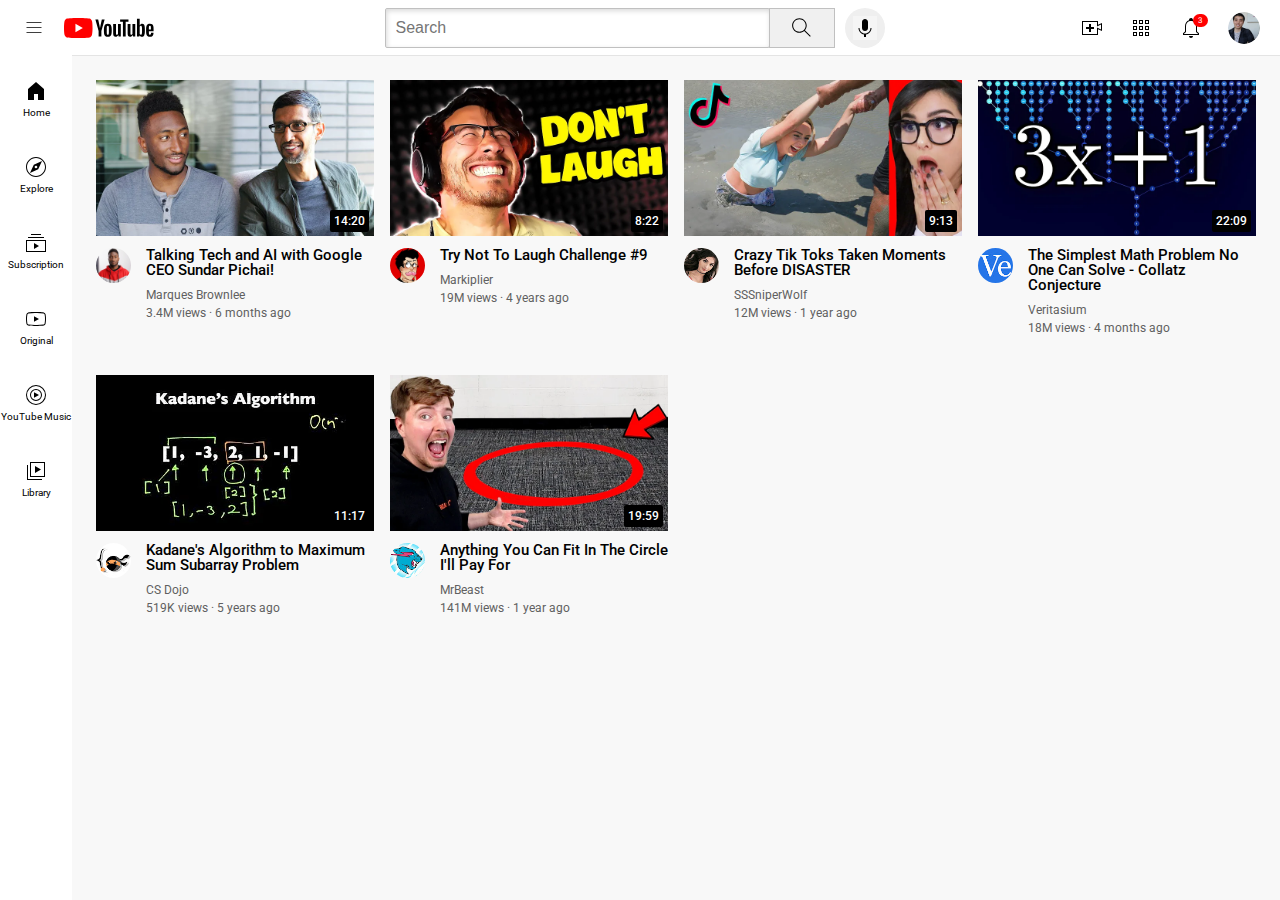
<file: index.html>
<!DOCTYPE html>
<html>
  <head>
    <title>YouTube Clone</title>

    <link rel="preconnect" href="https://fonts.googleapis.com">
    <link rel="preconnect" href="https://fonts.gstatic.com" crossorigin>
    <link href="https://fonts.googleapis.com/css2?family=Roboto:ital,wght@0,100..900;1,100..900&display=swap" rel="stylesheet">
  
    <link rel="stylesheet" href="style/general.css">
    <link rel="stylesheet" href="style/video.css">
    <link rel="stylesheet" href="style/header.css">
    <link rel="stylesheet" href="style/sidebar.css">
  </head>
  <body>
    <header></header>
     
      <header class="header">

        <div class="left-section">
             <img class="hamburger-menu" src="icons/hamburger-menu.svg" alt="">
             <img class="youtube-logo" src="icons/youtube-logo.svg" alt="">
        </div>

        <div class="middle-section">
          <!-- Search Bar -->
          <!-- Input is used to make search bar -->
          <input class="search-bar" type="text" placeholder="Search">
          
          <button class="search-button" >
            <img class="search-icon" src="icons/search.svg" alt="">
            <div class="tooltip">Search</div>
          </button>

          <button class="voice-search-button">
            <img class="voice-icon" src="icons/voice-search-icon.svg" alt="">
            <div class="tooltip">Search with your voice</div>
          </button>

        </div>

        <div class="right-section">
            <div class="upload-icon-container">
              <img class="upload-icon" src="icons/upload.svg" alt="">
              <div class="tooltip">Create</div>
            </div>
            
            <div class="youtube-apps-icon-container">
              <img class="youtube-apps-icon" src="icons/youtube-apps.svg" alt="">
              <div class="tooltip">Google Apps</div>
            </div>
            
            <div class="notifications-icon-container">
              <img class="notifications-icon" src="icons/notifications.svg" alt="">
              <div class="notifications-count">3</div>
              <div class="tooltip">Notifications</div>
            </div>
            <img class="channel-7-pic" src="channel-picture/channel-7.jpeg" alt="">
        </div>

      </header>

      <!--sidebar-->
      <nav class="sidebar">
          <div class="sidebar-link">
            <img src="icons/home.svg" alt="">
            <div>Home</div>
          </div>
          <div class="sidebar-link">
            <img src="icons/explore.svg" alt="">
            <div>Explore</div>
          </div>
          <div class="sidebar-link">
            <img src="icons/subscriptions.svg" alt="">
            <div>Subscription</div>
          </div>
          <div class="sidebar-link">
            <img src="icons/originals.svg" alt="">
            <div>Original</div>
          </div>
          <div class="sidebar-link">
            <img src="icons/youtube-music.svg" alt="">
            <div>YouTube Music</div>
          </div>
          <div class="sidebar-link">
            <img src="icons/library.svg" alt="">
            <div>Library</div>
          </div>
        </nav>
      
      <main>
      <section class="video-grid">
          
         <!-- 1st div container  -->
          <div class="video-preview">
            <div class="thumbnail-row">
                <a href="https://www.youtube.com/watch?v=n2RNcPRtAiY" target="_blank" class="video-title-link">
                    <img class="thumbnail" src="thumbnails/thumbnail-1.webp" alt="Video Thumbnail">
                </a>
                <div class="video-time">14:20</div>
            </div>
        
            <div class="video-info-grid">
                <div class="channel-picture">
                    <div class="profile-picture-container">
                        <a href="https://www.youtube.com/@mkbhd" target="_blank">
                            <img class="profile-picture" src="channel-picture/channel-profile1.jpg" alt="Channel Profile Picture">
                        </a>
                        <div class="channel-tooltip">
                            <img class="channel-tooltip-picture" src="channel-picture/channel-profile1.jpg" alt="Channel Tooltip Picture">
                            <div>
                                <div class="channel-tooltip-name">Marques Brownlee</div>
                                <div class="channel-tooltip-stats">15M subscribers</div>
                            </div>
                        </div>
                    </div>
                </div>
        
                <div class="video-info">
                    <a href="https://www.youtube.com/watch?v=n2RNcPRtAiY" target="_blank" class="video-title-link">
                        <p class="video-title">Talking Tech and AI with Google CEO Sundar Pichai!</p>
                    </a>
                    <p class="video-author">Marques Brownlee</p>
                    <p class="video-stats">3.4M views &#183; 6 months ago</p>
                </div>
            </div>
        </div>
        
        
  
            <!-- 2nd div container  -->
            <div class="video-preview">
              <div class="thumbnail-row">
                  <a href="https://www.youtube.com/watch?v=mP0RAo9SKZk" target="_blank" class="video-title-link">
                      <img class="thumbnail" src="thumbnails/thumbnail-2.webp" alt="Video Thumbnail">
                  </a>
                  <div class="video-time">8:22</div>
              </div>
          
  
  
              <div class="video-info-grid">
                <div class="channel-picture">
                  <div class="profile-picture-container">
                    <a href="https://youtube.com/c/markiplier" target="_blank">
                      <img class="profile-picture" src="channel-picture/ch-profile2.jpg">
                    </a>
                    <div class="channel-tooltip">
                      <img class="channel-tooltip-picture" src="channel-picture/ch-profile2.jpg">
                      <div>
                        <div class="channel-tooltip-name">
                          Markiplier
                        </div>
                        <div class="channel-tooltip-stats">
                          30M subscribers
                        </div>
                      </div>
                    </div>
                  </div>
                </div>
                  <div class="video-info">
                      <a href="https://www.youtube.com/watch?v=mP0RAo9SKZk" target="_blank" class="video-title-link">
                          <p class="video-title">Try Not To Laugh Challenge #9</p>
                      </a>
                      <p class="video-author">Markiplier</p>
                      <p class="video-stats">19M views &#183; 4 years ago</p>
                  </div>
              </div>
          </div>
          
  
            <!-- 3rd div container  -->
            <div class="video-preview">
              <div class="thumbnail-row">
                  <a href="https://www.youtube.com/watch?v=FgjPQQeTh1w" target="_blank" class="video-title-link">
                      <img class="thumbnail" src="thumbnails/thumbnail-3.webp" alt="Crazy Tik Toks Thumbnail">
                  </a>
                  <div class="video-time">9:13</div>
              </div>
          
              <div class="video-info-grid">
                  <div class="channel-picture">
                      <div class="profile-picture-container">
                          <a href="https://youtube.com/c/SSSniperWolf" target="_blank">
                              <img class="profile-picture" src="channel-picture/channel-3.jpeg" alt="SSSniperWolf Profile Picture">
                          </a>
                          <div class="channel-tooltip">
                              <img class="channel-tooltip-picture" src="channel-picture/channel-3.jpeg" alt="SSSniperWolf Profile Tooltip">
                              <div>
                                  <div class="channel-tooltip-name">SSSniperWolf</div>
                                  <div class="channel-tooltip-stats">31M subscribers</div>
                              </div>
                          </div>
                      </div>
                  </div>
          
                  <div class="video-info">
                      <a href="https://www.youtube.com/watch?v=FgjPQQeTh1w" target="_blank" class="video-title-link">
                          <p class="video-title">Crazy Tik Toks Taken Moments Before DISASTER</p>
                      </a>
                      <p class="video-author">SSSniperWolf</p>
                      <p class="video-stats">12M views &#183; 1 year ago</p>
                  </div>
              </div>
          </div>
          
  
          <!-- 4th div container  -->
          <div class="video-preview">
  
          <div class="thumbnail-row">
          <a href="https://www.youtube.com/watch?v=094y1Z2wpJg" target="_blank" class="video-title-link">
            <img class="thumbnail" src="thumbnails/thumbnail-4.webp">
          </a>
          <div class="video-time">22:09</div>
          </div>
  
          <div class="video-info-grid">
            <div class="channel-picture">
              <div class="profile-picture-container">
                <a href="https://youtube.com/c/veritasium" target="_blank">
                  <img class="profile-picture" src="channel-picture/channel-4.jpeg">
                </a>
                <div class="channel-tooltip">
                  <img class="channel-tooltip-picture" src="channel-picture/channel-4.jpeg">
                  <div>
                    <div class="channel-tooltip-name">
                      veritasium
                    </div>
                    <div class="channel-tooltip-stats">
                      11.5M subscribers
                    </div>
                  </div>
                </div>
              </div>
            </div>
  
          <div class="video-info">
            <a href="https://www.youtube.com/watch?v=094y1Z2wpJg" target="_blank" class="video-title-link">
          <p class="video-title">
          The Simplest Math Problem No One Can Solve - Collatz Conjecture
          </p>
            </a>
          <p class="video-author">
            Veritasium
          </p>
      
          <p class="video-stats">
          18M views &#183; 4 months ago
          </p>
          </div>
          </div>
          </div>
  
          <!-- 5th div container  -->
          <div class="video-preview">
  
          <div class="thumbnail-row">
          <a href="https://www.youtube.com/watch?v=86CQq3pKSUw" target="_blank" class="video-title-link">
            <img class="thumbnail" src="thumbnails/thumbnail-5.webp">
          </a>
          <div class="video-time">11:17</div>
          </div>
  
  
          <div class="video-info-grid">
            <div class="channel-picture">
              <div class="profile-picture-container">
                <a href="https://youtube.com/c/CSDojo" target="_blank">
                  <img class="profile-picture" src="channel-picture/channel-5.jpeg">
                </a>
                <div class="channel-tooltip">
                  <img class="channel-tooltip-picture" src="channel-picture/channel-5.jpeg">
                  <div>
                    <div class="channel-tooltip-name">
                      CS Dojo
                    </div>
                    <div class="channel-tooltip-stats">
                      1.79M subscribers
                    </div>
                  </div>
                </div>
              </div>
            </div>
  
          <div class="video-info">
            <a href="https://www.youtube.com/watch?v=86CQq3pKSUw" target="_blank" class="video-title-link">
            <p class="video-title">
              Kadane's Algorithm to Maximum Sum Subarray Problem
            </p>
            </a>
      
            <p class="video-author">
              CS Dojo
            </p>
      
            <p class="video-stats">
              519K views &#183; 5 years ago
            </p>
            </div>
            </div>
            </div>
  
            <!-- 6th div container  -->
            <div class="video-preview">
  
            <div class="thumbnail-row">
              <a href="https://www.youtube.com/watch?v=yXWw0_UfSFg" target="_blank" class="video-title-link">
                <img class="thumbnail" src="thumbnails/thumbnail-6.webp">
              </a>
            <div class="video-time">19:59</div>
            </div>
  
            <div class="video-info-grid">
              <div class="channel-picture">
                <div class="profile-picture-container">
                  <a href="https://youtube.com/c/MrBeast6000" target="_blank">
                    <img class="profile-picture" src="channel-picture/channel-6.jpeg">
                  </a>
                  <div class="channel-tooltip">
                    <img class="channel-tooltip-picture" src="channel-picture/channel-6.jpeg">
                    <div>
                      <div class="channel-tooltip-name">
                        MrBeast
                      </div>
                      <div class="channel-tooltip-stats">
                        90.6M subscribers
                      </div>
                    </div>
                  </div>
                </div>
              </div>
  
            <div class="video-info">
              <a href="https://www.youtube.com/watch?v=yXWw0_UfSFg" target="_blank" class="video-title-link">
            <p class="video-title">
              Anything You Can Fit In The Circle 
              I'll Pay For
            </p>
              </a>
  
            <p class="video-author">
            MrBeast
            </p>
  
            <p class="video-stats">
            141M views &#183; 1 year ago
            </p>
          </div>
          </div>
          </div>
      </section>
    </main>
  </body>
</html>
</file>
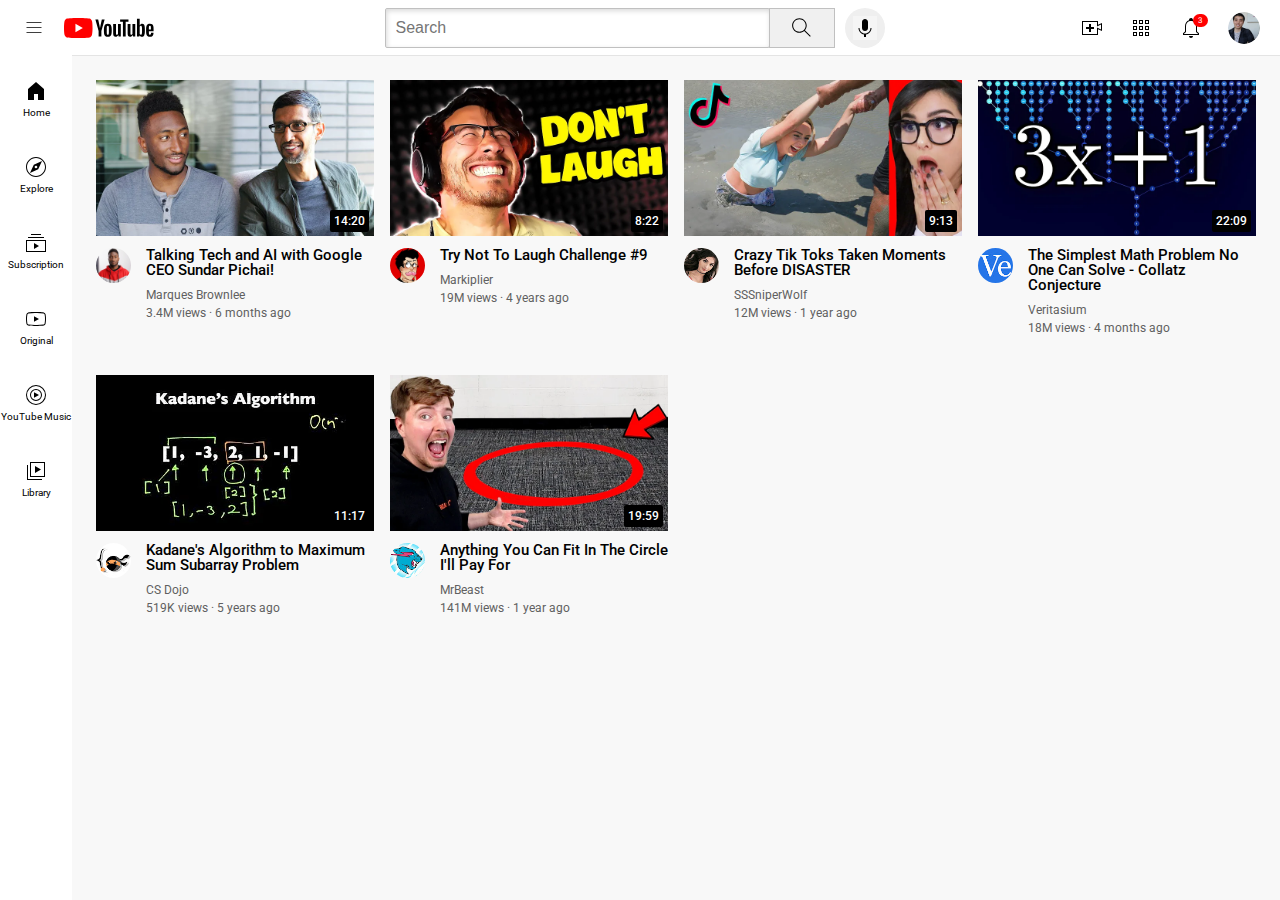
<file: youtube.html>
<!DOCTYPE html>
<html>
  <head>
    <title>YouTube Clone</title>

    <link rel="preconnect" href="https://fonts.googleapis.com">
    <link rel="preconnect" href="https://fonts.gstatic.com" crossorigin>
    <link href="https://fonts.googleapis.com/css2?family=Roboto:ital,wght@0,100..900;1,100..900&display=swap" rel="stylesheet">
  
    <link rel="stylesheet" href="style/general.css">
    <link rel="stylesheet" href="style/video.css">
    <link rel="stylesheet" href="style/header.css">
    <link rel="stylesheet" href="style/sidebar.css">
  </head>
  <body>
    <header></header>
     
      <header class="header">

        <div class="left-section">
             <img class="hamburger-menu" src="icons/hamburger-menu.svg" alt="">
             <img class="youtube-logo" src="icons/youtube-logo.svg" alt="">
        </div>

        <div class="middle-section">
          <!-- Search Bar -->
          <!-- Input is used to make search bar -->
          <input class="search-bar" type="text" placeholder="Search">
          
          <button class="search-button" >
            <img class="search-icon" src="icons/search.svg" alt="">
            <div class="tooltip">Search</div>
          </button>

          <button class="voice-search-button">
            <img class="voice-icon" src="icons/voice-search-icon.svg" alt="">
            <div class="tooltip">Search with your voice</div>
          </button>

        </div>

        <div class="right-section">
            <div class="upload-icon-container">
              <img class="upload-icon" src="icons/upload.svg" alt="">
              <div class="tooltip">Create</div>
            </div>
            
            <div class="youtube-apps-icon-container">
              <img class="youtube-apps-icon" src="icons/youtube-apps.svg" alt="">
              <div class="tooltip">Google Apps</div>
            </div>
            
            <div class="notifications-icon-container">
              <img class="notifications-icon" src="icons/notifications.svg" alt="">
              <div class="notifications-count">3</div>
              <div class="tooltip">Notifications</div>
            </div>
            <img class="channel-7-pic" src="channel-picture/channel-7.jpeg" alt="">
        </div>

      </header>

      <!--sidebar-->
      <nav class="sidebar">
          <div class="sidebar-link">
            <img src="icons/home.svg" alt="">
            <div>Home</div>
          </div>
          <div class="sidebar-link">
            <img src="icons/explore.svg" alt="">
            <div>Explore</div>
          </div>
          <div class="sidebar-link">
            <img src="icons/subscriptions.svg" alt="">
            <div>Subscription</div>
          </div>
          <div class="sidebar-link">
            <img src="icons/originals.svg" alt="">
            <div>Original</div>
          </div>
          <div class="sidebar-link">
            <img src="icons/youtube-music.svg" alt="">
            <div>YouTube Music</div>
          </div>
          <div class="sidebar-link">
            <img src="icons/library.svg" alt="">
            <div>Library</div>
          </div>
        </nav>
      
      <main>
      <section class="video-grid">
          
         <!-- 1st div container  -->
          <div class="video-preview">
            <div class="thumbnail-row">
                <a href="https://www.youtube.com/watch?v=n2RNcPRtAiY" target="_blank" class="video-title-link">
                    <img class="thumbnail" src="thumbnails/thumbnail-1.webp" alt="Video Thumbnail">
                </a>
                <div class="video-time">14:20</div>
            </div>
        
            <div class="video-info-grid">
                <div class="channel-picture">
                    <div class="profile-picture-container">
                        <a href="https://www.youtube.com/@mkbhd" target="_blank">
                            <img class="profile-picture" src="channel-picture/channel-profile1.jpg" alt="Channel Profile Picture">
                        </a>
                        <div class="channel-tooltip">
                            <img class="channel-tooltip-picture" src="channel-picture/channel-profile1.jpg" alt="Channel Tooltip Picture">
                            <div>
                                <div class="channel-tooltip-name">Marques Brownlee</div>
                                <div class="channel-tooltip-stats">15M subscribers</div>
                            </div>
                        </div>
                    </div>
                </div>
        
                <div class="video-info">
                    <a href="https://www.youtube.com/watch?v=n2RNcPRtAiY" target="_blank" class="video-title-link">
                        <p class="video-title">Talking Tech and AI with Google CEO Sundar Pichai!</p>
                    </a>
                    <p class="video-author">Marques Brownlee</p>
                    <p class="video-stats">3.4M views &#183; 6 months ago</p>
                </div>
            </div>
        </div>
        
        
  
            <!-- 2nd div container  -->
            <div class="video-preview">
              <div class="thumbnail-row">
                  <a href="https://www.youtube.com/watch?v=mP0RAo9SKZk" target="_blank" class="video-title-link">
                      <img class="thumbnail" src="thumbnails/thumbnail-2.webp" alt="Video Thumbnail">
                  </a>
                  <div class="video-time">8:22</div>
              </div>
          
  
  
              <div class="video-info-grid">
                <div class="channel-picture">
                  <div class="profile-picture-container">
                    <a href="https://youtube.com/c/markiplier" target="_blank">
                      <img class="profile-picture" src="channel-picture/ch-profile2.jpg">
                    </a>
                    <div class="channel-tooltip">
                      <img class="channel-tooltip-picture" src="channel-picture/ch-profile2.jpg">
                      <div>
                        <div class="channel-tooltip-name">
                          Markiplier
                        </div>
                        <div class="channel-tooltip-stats">
                          30M subscribers
                        </div>
                      </div>
                    </div>
                  </div>
                </div>
                  <div class="video-info">
                      <a href="https://www.youtube.com/watch?v=mP0RAo9SKZk" target="_blank" class="video-title-link">
                          <p class="video-title">Try Not To Laugh Challenge #9</p>
                      </a>
                      <p class="video-author">Markiplier</p>
                      <p class="video-stats">19M views &#183; 4 years ago</p>
                  </div>
              </div>
          </div>
          
  
            <!-- 3rd div container  -->
            <div class="video-preview">
              <div class="thumbnail-row">
                  <a href="https://www.youtube.com/watch?v=FgjPQQeTh1w" target="_blank" class="video-title-link">
                      <img class="thumbnail" src="thumbnails/thumbnail-3.webp" alt="Crazy Tik Toks Thumbnail">
                  </a>
                  <div class="video-time">9:13</div>
              </div>
          
              <div class="video-info-grid">
                  <div class="channel-picture">
                      <div class="profile-picture-container">
                          <a href="https://youtube.com/c/SSSniperWolf" target="_blank">
                              <img class="profile-picture" src="channel-picture/channel-3.jpeg" alt="SSSniperWolf Profile Picture">
                          </a>
                          <div class="channel-tooltip">
                              <img class="channel-tooltip-picture" src="channel-picture/channel-3.jpeg" alt="SSSniperWolf Profile Tooltip">
                              <div>
                                  <div class="channel-tooltip-name">SSSniperWolf</div>
                                  <div class="channel-tooltip-stats">31M subscribers</div>
                              </div>
                          </div>
                      </div>
                  </div>
          
                  <div class="video-info">
                      <a href="https://www.youtube.com/watch?v=FgjPQQeTh1w" target="_blank" class="video-title-link">
                          <p class="video-title">Crazy Tik Toks Taken Moments Before DISASTER</p>
                      </a>
                      <p class="video-author">SSSniperWolf</p>
                      <p class="video-stats">12M views &#183; 1 year ago</p>
                  </div>
              </div>
          </div>
          
  
          <!-- 4th div container  -->
          <div class="video-preview">
  
          <div class="thumbnail-row">
          <a href="https://www.youtube.com/watch?v=094y1Z2wpJg" target="_blank" class="video-title-link">
            <img class="thumbnail" src="thumbnails/thumbnail-4.webp">
          </a>
          <div class="video-time">22:09</div>
          </div>
  
          <div class="video-info-grid">
            <div class="channel-picture">
              <div class="profile-picture-container">
                <a href="https://youtube.com/c/veritasium" target="_blank">
                  <img class="profile-picture" src="channel-picture/channel-4.jpeg">
                </a>
                <div class="channel-tooltip">
                  <img class="channel-tooltip-picture" src="channel-picture/channel-4.jpeg">
                  <div>
                    <div class="channel-tooltip-name">
                      veritasium
                    </div>
                    <div class="channel-tooltip-stats">
                      11.5M subscribers
                    </div>
                  </div>
                </div>
              </div>
            </div>
  
          <div class="video-info">
            <a href="https://www.youtube.com/watch?v=094y1Z2wpJg" target="_blank" class="video-title-link">
          <p class="video-title">
          The Simplest Math Problem No One Can Solve - Collatz Conjecture
          </p>
            </a>
          <p class="video-author">
            Veritasium
          </p>
      
          <p class="video-stats">
          18M views &#183; 4 months ago
          </p>
          </div>
          </div>
          </div>
  
          <!-- 5th div container  -->
          <div class="video-preview">
  
          <div class="thumbnail-row">
          <a href="https://www.youtube.com/watch?v=86CQq3pKSUw" target="_blank" class="video-title-link">
            <img class="thumbnail" src="thumbnails/thumbnail-5.webp">
          </a>
          <div class="video-time">11:17</div>
          </div>
  
  
          <div class="video-info-grid">
            <div class="channel-picture">
              <div class="profile-picture-container">
                <a href="https://youtube.com/c/CSDojo" target="_blank">
                  <img class="profile-picture" src="channel-picture/channel-5.jpeg">
                </a>
                <div class="channel-tooltip">
                  <img class="channel-tooltip-picture" src="channel-picture/channel-5.jpeg">
                  <div>
                    <div class="channel-tooltip-name">
                      CS Dojo
                    </div>
                    <div class="channel-tooltip-stats">
                      1.79M subscribers
                    </div>
                  </div>
                </div>
              </div>
            </div>
  
          <div class="video-info">
            <a href="https://www.youtube.com/watch?v=86CQq3pKSUw" target="_blank" class="video-title-link">
            <p class="video-title">
              Kadane's Algorithm to Maximum Sum Subarray Problem
            </p>
            </a>
      
            <p class="video-author">
              CS Dojo
            </p>
      
            <p class="video-stats">
              519K views &#183; 5 years ago
            </p>
            </div>
            </div>
            </div>
  
            <!-- 6th div container  -->
            <div class="video-preview">
  
            <div class="thumbnail-row">
              <a href="https://www.youtube.com/watch?v=yXWw0_UfSFg" target="_blank" class="video-title-link">
                <img class="thumbnail" src="thumbnails/thumbnail-6.webp">
              </a>
            <div class="video-time">19:59</div>
            </div>
  
            <div class="video-info-grid">
              <div class="channel-picture">
                <div class="profile-picture-container">
                  <a href="https://youtube.com/c/MrBeast6000" target="_blank">
                    <img class="profile-picture" src="channel-picture/channel-6.jpeg">
                  </a>
                  <div class="channel-tooltip">
                    <img class="channel-tooltip-picture" src="channel-picture/channel-6.jpeg">
                    <div>
                      <div class="channel-tooltip-name">
                        MrBeast
                      </div>
                      <div class="channel-tooltip-stats">
                        90.6M subscribers
                      </div>
                    </div>
                  </div>
                </div>
              </div>
  
            <div class="video-info">
              <a href="https://www.youtube.com/watch?v=yXWw0_UfSFg" target="_blank" class="video-title-link">
            <p class="video-title">
              Anything You Can Fit In The Circle 
              I'll Pay For
            </p>
              </a>
  
            <p class="video-author">
            MrBeast
            </p>
  
            <p class="video-stats">
            141M views &#183; 1 year ago
            </p>
          </div>
          </div>
          </div>
      </section>
    </main>
  </body>
</html>
</file>
<file: style/general.css>
p {
    margin-top: 0; /*this work as default value for all paragraph*/
    margin-bottom: 0;
  }

body {
    /*Arial is backup font. 
    If roboto font is not work, then arial will work-->*/
    font-family: Roboto, Arial;
    margin: 0;
    padding-top: 80px;
    padding-left: 96px;
    padding-right: 24px;
    background-color: rgb(248, 248, 248);
  }
</file>
<file: style/video.css>
.thumbnail {
    width: 100%;
  }

  .video-title {
    margin-top: 0;
    font-size: 15px;
    font-weight: 500;
    line-height: 15px;
    margin-bottom: 10px;
  }

  .video-title-link {
    text-decoration: none;
    color: black;
  }

  .video-info-grid {
    display: grid;
    grid-template-columns: 50px 1fr;
  }

  .profile-picture-container {
    position: relative;
    display: inline-block;
  }
  
  .channel-tooltip {
    background-color: white;
    width: 200px;
    padding: 12px 12px;
    box-shadow: 2px 3px 10px rgba(0, 0, 0, 0.3);
    border-radius: 6px;
    position: absolute;
    top: 55px;
    z-index: 300;
  
    opacity: 0;
    pointer-events: none;
  
    display: flex;
    align-items: center;
    transition: opacity 0.15s;
  }
  
  .profile-picture-container:hover .channel-tooltip {
    opacity: 1;
  }
  
  .channel-tooltip-picture {
    width: 50px;
    height: 50px;
    border-radius: 50px;
    margin-right: 8px;
  }
  
  .channel-tooltip-name {
    font-family: Roboto, Arial;
    font-weight: bold;
    font-size: 16px;
    margin-bottom: 4px;
  }
  
  .channel-tooltip-stats {
    font-family: Roboto, Arial;
    color: rgb(96, 96, 96);
    font-size: 14px;
  }

  .profile-picture {
    width: 35px;
    border-radius: 50px;
  }

  .thumbnail-row {
    margin-bottom: 8px;
    position: relative;
  }

  .video-author,
  .video-stats {
    font-size: 12px;
    color : rgb(96, 96, 96);
  }

  .video-author {
    margin-bottom: 4px;
  }

  .video-grid {
    display: grid;
    grid-template-columns: 1fr 1fr 1fr;
    column-gap: 16px;
    row-gap: 40px;
  }

  /*Responsive Design*/
  @media (max-width: 750px) {
    .video-grid{
      grid-template-columns: 1fr 1fr;
    }
  }

  @media (min-width: 751px) and (max-width: 999px) {
    .video-grid {
      grid-template-columns: 1fr 1fr 1fr;
    }
  }

  @media (min-width: 750px) {
    .video-grid{
      grid-template-columns: 1fr 1fr 1fr 1fr;
    }
  }

  .video-time {
  font-size: 12px;
  font-weight: 500;
  padding: 4px;
  border-radius: 2px;
  background-color: black;
  color: white;
  position: absolute;
  bottom: 8px;
  right: 5px;
}
</file>
<file: style/header.css>
.header {
    height: 55px;

    display: flex;
    flex-direction: row;
    justify-content: space-between;

    position: fixed;
    top: 0;
    left: 0;
    right: 0;
    z-index: 100;
    background-color: white;
    border-bottom-width: 1px;
    border-bottom-style: solid;
    border-bottom-color: rgb(228, 228, 228);
}

.left-section { 
    display: flex;
    align-items: center;   
}

.hamburger-menu {
    height: 20px;
    margin-left: 24px;
    margin-right: 20px;
}

.youtube-logo {
    height: 20px;
}

.middle-section {
    flex: 1;
    margin-left: 70px;
    margin-right: 35px;
    max-width: 500px;
    display: flex;
    align-items: center;
}

.search-bar {
    flex: 1;
    height: 36px;
    padding-left: 10px;
    font-size: 16px;
    border: 1px solid rgb(192, 192, 192);
    border-radius: 2px;
    box-shadow: inset 1px 2px 5px rgba(0, 0, 0, 0.15);
    width: 0;
}

.search-bar::placeholder {
    font-size: 16px;
}

.search-button {
    height: 40px;
    width: 66px;
    background-color: rgb(240, 240, 240);
    border-width: 1px;
    border-style: solid;
    border-color: rgb(192, 192, 192);
    margin-left: -1px;
    margin-right: 10px;
    
}

.search-button,
.voice-search-button,
.upload-icon-container,
.youtube-apps-icon-container,
.notifications-icon-container {
    display: flex;
    justify-content: center;
    align-items: center;
    position: relative;
}

.search-button .tooltip,
.voice-search-button .tooltip,
.upload-icon-container .tooltip,
.youtube-apps-icon-container .tooltip,
.notifications-icon-container .tooltip
{
    position: absolute;
    background-color: gray;
    color: white;
    padding-top: 4px;
    padding-bottom: 4px;
    padding-left: 8px;
    padding-right: 8px;
    border-radius: 2px;
    font-size: 12px;
    bottom: -30px;
    opacity: 0;
    transition: opacity 0.15s;
    pointer-events: none;
    white-space: nowrap;
}

.search-button:hover .tooltip,
.voice-search-button:hover .tooltip,
.upload-icon-container:hover .tooltip,
.youtube-apps-icon-container:hover .tooltip,
.notifications-icon-container:hover .tooltip {
    opacity: 1;
}

.search-icon {
    height: 25px;
}

.voice-search-button {
    height: 40px;
    width: 40px;
    border-radius: 20px;
    border: none;

}

.voice-icon {
    height: 24px;
    background-color: rgb(245, 245, 245);
}

.right-section {
    width: 180px;
    margin-right: 20px;
    display: flex;
    align-items: center;
    justify-content: space-between;
    flex-shrink: 0;
}

.upload-icon {
    height: 24px;
}

.youtube-apps-icon {
    height: 24px;
}

.notifications-icon {
    height: 24px;
}

.notifications-icon-container {
    position: relative;
}

.notifications-count {
    position: absolute;
    top: -2px;
    right: -5px;
    background-color: red;
    color: white;
    font-size: 8px;
    padding-left: 5px;
    padding-right: 5px;
    padding-top: 2px;
    padding-bottom: 2px;
    border-radius: 10px;

}

.channel-7-pic {
    height: 32px;
    border-radius: 16px;
}
</file>
<file: style/sidebar.css>
.sidebar {
    position: fixed;
    left: 0;
    bottom: 0;
    top: 55px;
    background-color: white;
    width: 72px;
    z-index: 200;
    padding-top: 5px;
}

.sidebar-link {
    height: 76px;
    display: flex;
    justify-content: center;
    align-items: center;
    flex-direction: column;
    cursor: pointer;
}

.sidebar-link:hover {
    background-color: rgb(235, 235, 235);
}

.sidebar-link img {
    height: 24px;
    margin-bottom: 4px;
}

.sidebar-link div {
    font-size: 10px;
}
</file>
